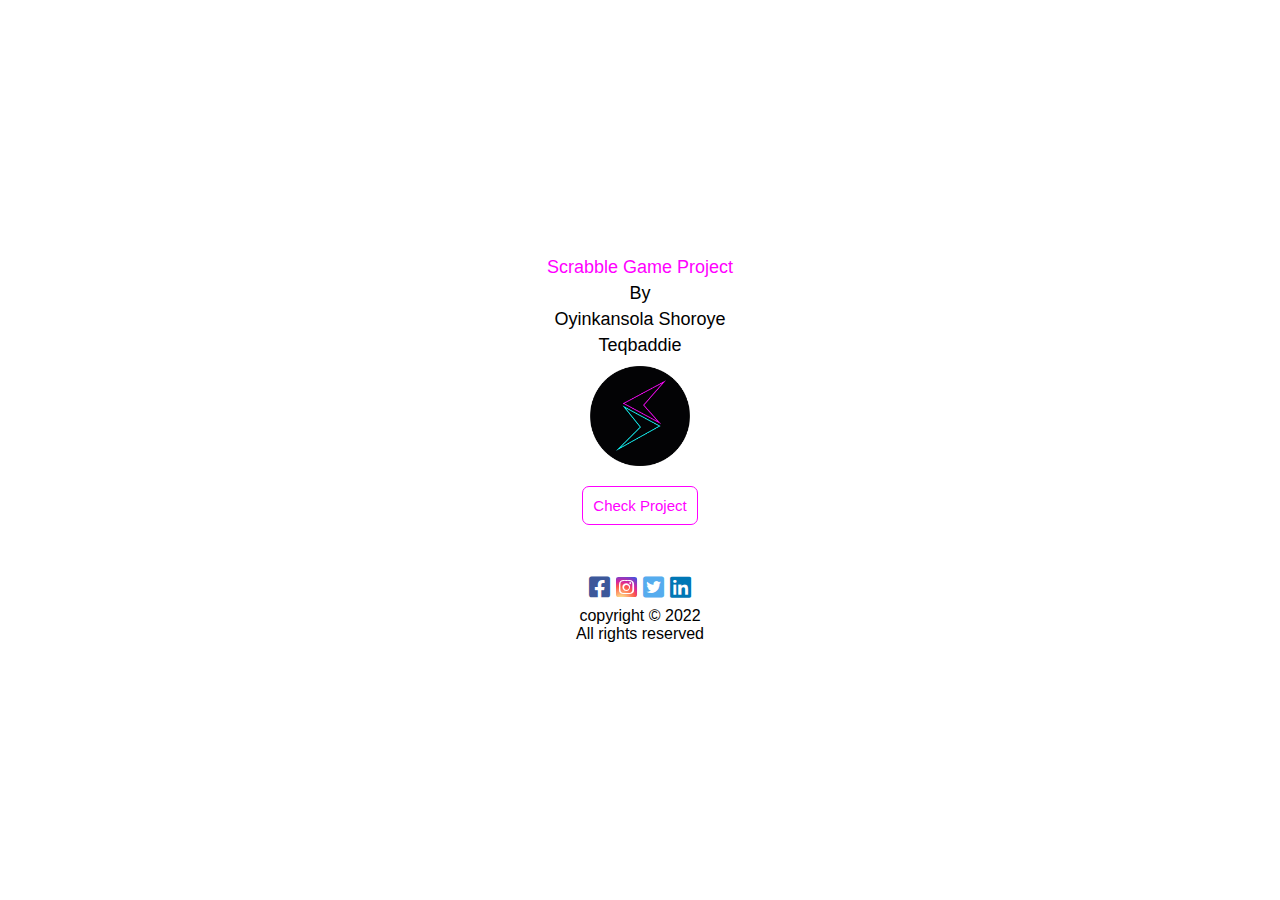
<file: index.html>
<!DOCTYPE html>
<html lang="en">
  <head>
    <meta charset="UTF-8" />
    <meta http-equiv="X-UA-Compatible" content="IE=edge" />
    <meta name="viewport" content="width=device-width, initial-scale=1.0" />
    <title>Scrabble Game</title>
    <link rel="stylesheet" href="css/all.css" />
    <link rel="stylesheet" href="css/styles.css" />
  </head>
  <body>
    <div class="container">
      <p style="color: magenta">Scrabble Game Project</p>
      <p>By</p>
      <p>Oyinkansola Shoroye</p>
      <p>Teqbaddie</p>
      <img src="./img/Logo.png" class="my-logo" alt="" />
      <button><a href="./start.html">Check Project</a></button>
        <div class="follow">
          <a href="https://facebook.com/oyinkansola.shoroye" target="_blank"
            ><i style="color: #3c589a" class="fa-brands fa-facebook-square"></i
          ></a>
          <a
            href="https://www.instagram.com/oyinkansola_shoroye/"
            target="_blank"
            ><i class="fa-brands fa-instagram-square"></i
          ></a>
          <a href="https://twitter.com/teqbaddie" target="_blank"
            ><i style="color: #55acee" class="fa-brands fa-twitter-square"></i
          ></a>
          <a
            href="https://www.linkedin.com/in/oyinkansolashoroye"
            target="_blank"
            ><i style="color: #0077b5" class="fa-brands fa-linkedin"></i
          ></a>
        </div>
        <div class="footer-bottom">
          <div class="copyright">copyright © 2022</div>
          <div class="rights">All rights reserved</div>
        </div>
      </div>
  </body>
</html>
</file>
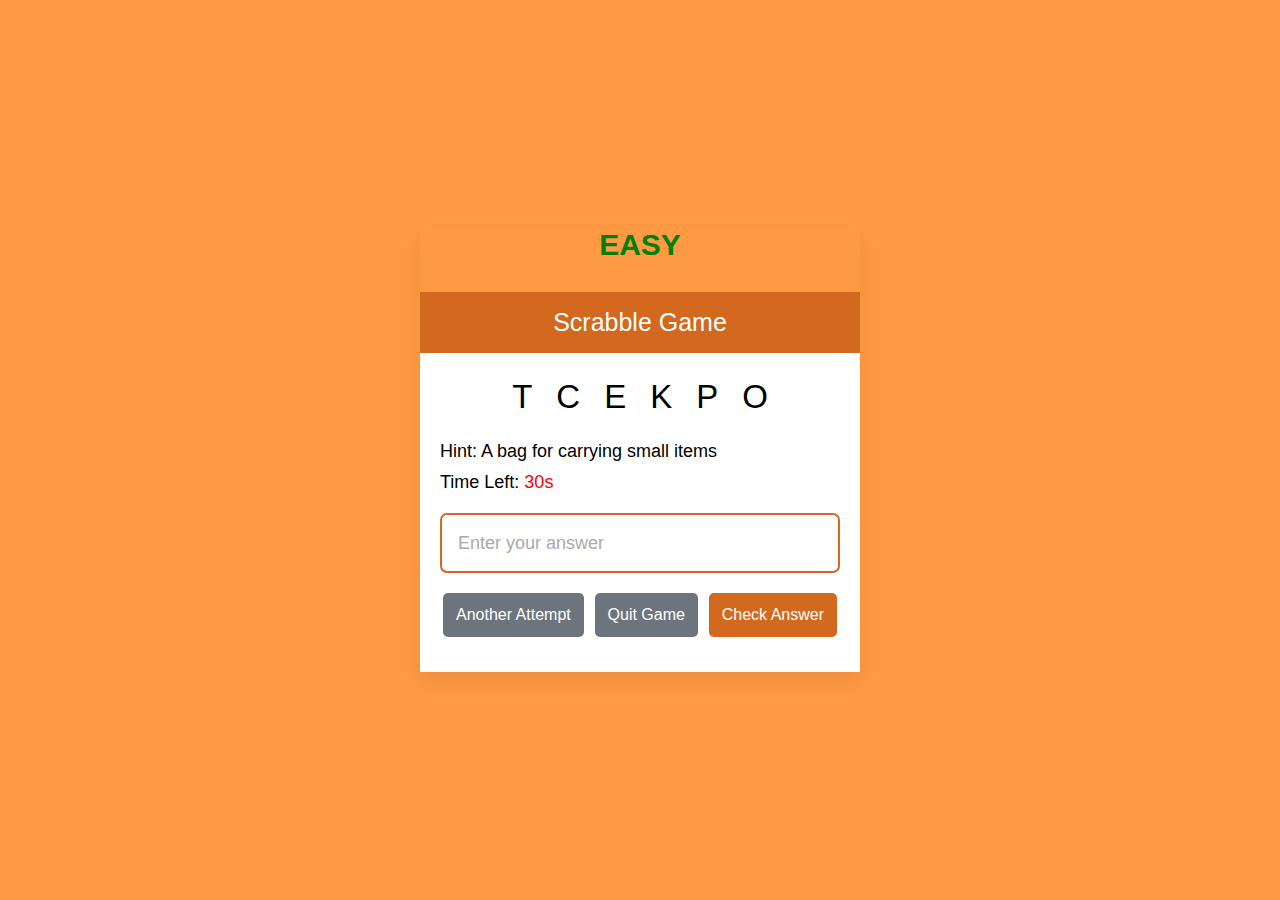
<file: scrabbleeasy.html>
<!DOCTYPE html>
<html lang="en">
  <head>
    <meta charset="utf-8">
    <meta http-equiv="X-UA-Compatible" content="IE=edge" />
    <meta name="viewport" content="width=device-width, initial-scale=1.0" />
    <title>Scrabble Game</title>
    <link rel="stylesheet" href="css/all.css">
    <link rel="stylesheet" href="css/style.css">
    <script src="js/scrabble.js" defer></script>
    <script src="js/script.js" defer></script>
  </head>
  <body>
    
    <div class="game-container">
      <h2 class="level" style="color: green;">EASY</h2>
        <h2>Scrabble Game</h2>
        <div class="game-content">
            <p class="word"></p>
            <div class="details">
                <p class="hint">Hint: <span></span></p>
                <p class="time">Time Left: <span style="color: red;"><b>30</b>s</span></p>
            </div>
            <input type="text" spellcheck="false" placeholder="Enter your answer">
            <div class="buttons">
                <button class="another-attempt">Another Attempt</button>
                <a class="button" href="./start.html">Quit Game</a>
                <button class="check-answer">Check Answer</button>
            </div>
        </div>
    </div>
  </body>
</html>
</file>
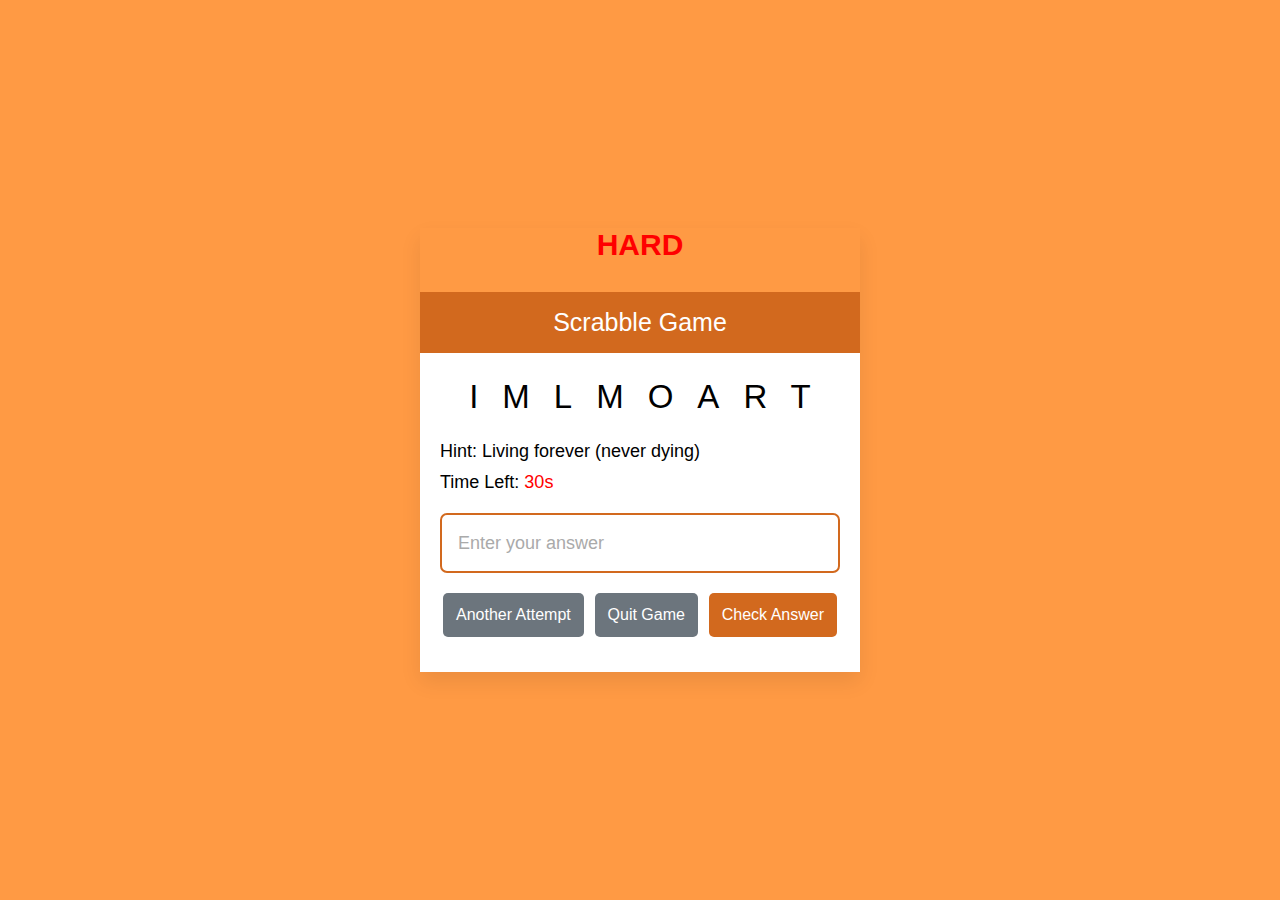
<file: scrabblehard.html>
<!DOCTYPE html>
<html lang="en">
  <head>
    <meta charset="utf-8">
    <meta http-equiv="X-UA-Compatible" content="IE=edge" />
    <meta name="viewport" content="width=device-width, initial-scale=1.0" />
    <title>Scrabble Game</title>
    <link rel="stylesheet" href="css/all.css">
    <link rel="stylesheet" href="css/style.css">
    <script src="js/scrabble.js" defer></script>
    <script src="js/scripthard.js" defer></script>
  </head>
  <body>
    
    <div class="game-container">
      <h2 class="level" style="color: red;">HARD</h2>
        <h2>Scrabble Game</h2>
        <div class="game-content">
            <p class="word"></p>
            <div class="details">
                <p class="hint">Hint: <span></span></p>
                <p class="time">Time Left: <span style="color: red;"><b>30</b>s</span></p>
            </div>
            <input type="text" spellcheck="false" placeholder="Enter your answer">
            <div class="buttons">
                <button class="another-attempt">Another Attempt</button>
                <a class="button" href="./start.html">Quit Game</a>
                <button class="check-answer">Check Answer</button>
            </div>
        </div>
    </div>
  </body>
</html>
</file>
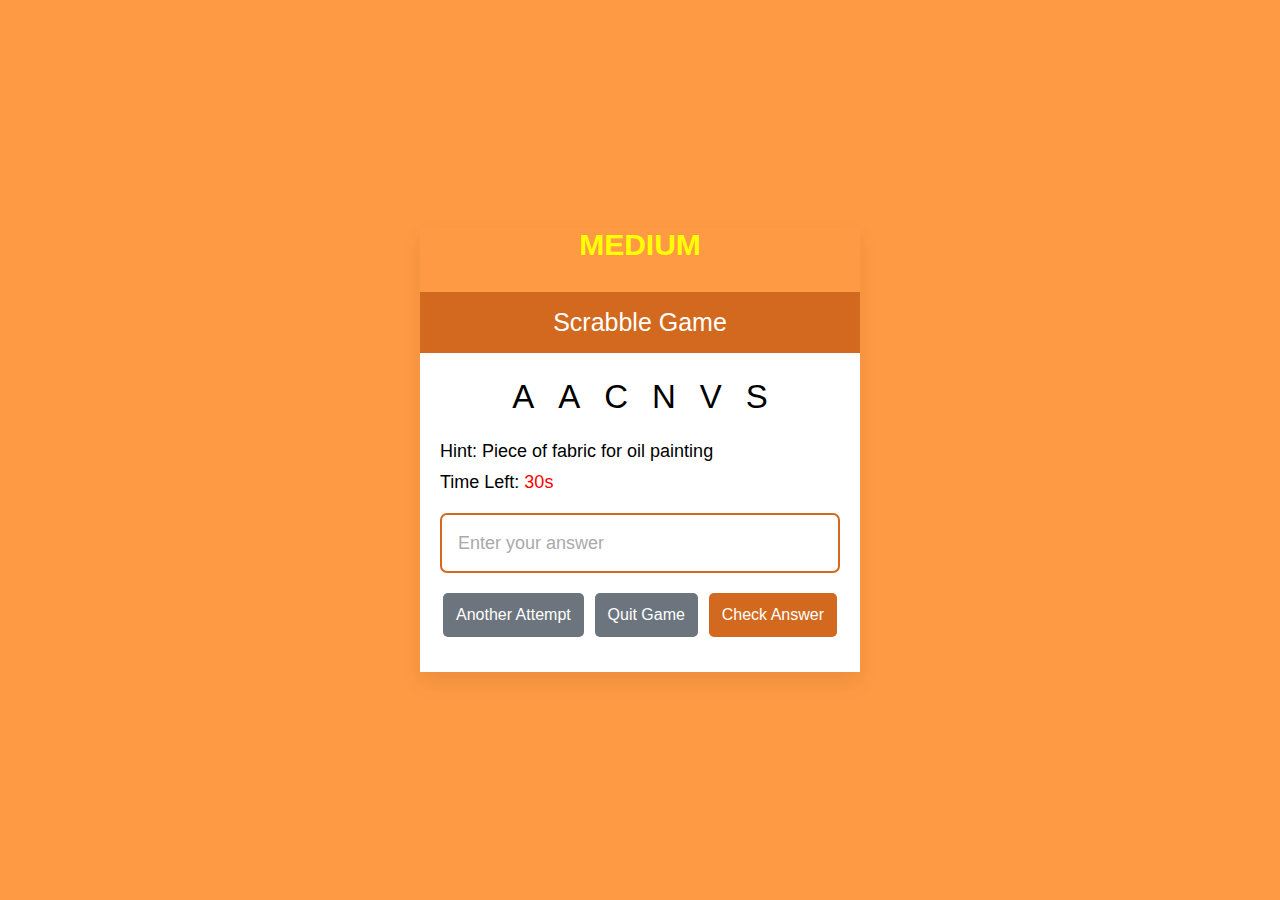
<file: scrabblemedium.html>
<!DOCTYPE html>
<html lang="en">
  <head>
    <meta charset="utf-8">
    <meta http-equiv="X-UA-Compatible" content="IE=edge" />
    <meta name="viewport" content="width=device-width, initial-scale=1.0" />
    <title>Scrabble Game</title>
    <link rel="stylesheet" href="css/all.css">
    <link rel="stylesheet" href="css/style.css">
    <script src="js/scrabble.js" defer></script>
    <script src="js/scriptmedium.js" defer></script>
  </head>
  <body>
    
    <div class="game-container">
      <h2 class="level" style="color: yellow;">MEDIUM</h2>
        <h2>Scrabble Game</h2>
        <div class="game-content">
            <p class="word"></p>
            <div class="details">
                <p class="hint">Hint: <span></span></p>
                <p class="time">Time Left: <span style="color: red;"><b>30</b>s</span></p>
            </div>
            <input type="text" spellcheck="false" placeholder="Enter your answer">
            <div class="buttons">
                <button class="another-attempt">Another Attempt</button>
                <a class="button" href="./start.html">Quit Game</a>
                <button class="check-answer">Check Answer</button>
            </div>
        </div>
    </div>
  </body>
</html>
</file>
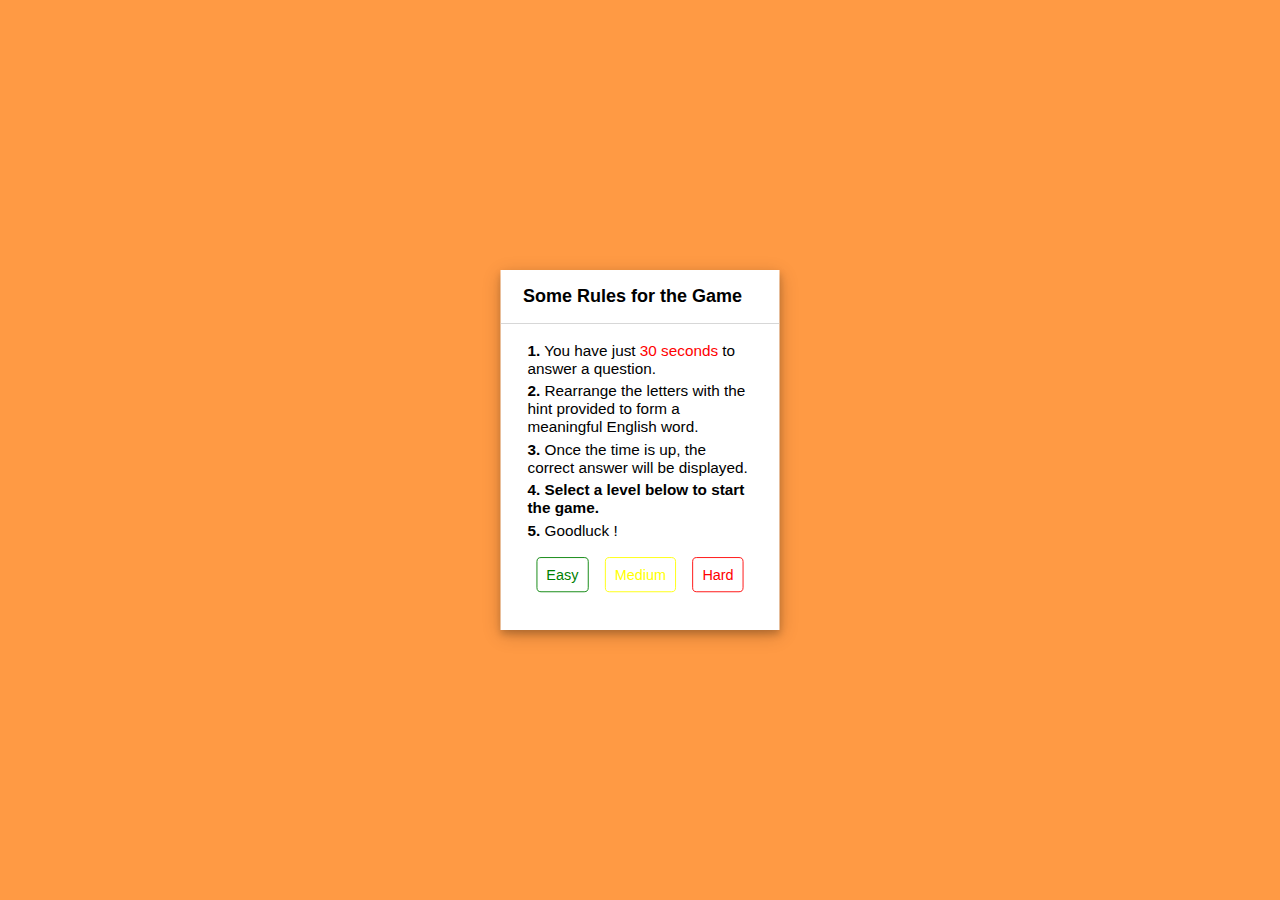
<file: start.html>
<!DOCTYPE html>
<html lang="en">
<head>
    <meta charset="UTF-8">
    <meta http-equiv="X-UA-Compatible" content="IE=edge">
    <meta name="viewport" content="width=device-width, initial-scale=1.0">
    <title>Scrabble Game</title>
    <link rel="stylesheet" href="css/styletwo.css">
</head>
<body>
        <div class="info_box">
            <div class="info-title"><span>Some Rules for the Game</span></div>
            <div class="info-list">
                <div class="info"><span style="font-weight: 600;">1.</span> You have just <span style="color: red;">30 seconds</span> to answer a question.</div>
                <div class="info"><span style="font-weight: 600;">2.</span> Rearrange the letters with the hint provided to form a meaningful English word.</div>
                <div class="info"><span style="font-weight: 600;">3.</span> Once the time is up, the correct answer will be displayed.</div>
                <div class="info" ><span style="font-weight: 600;"> 4.  Select a level below to start the game.</span></div>
                <div class="info"><span style="font-weight: 600;">5.</span> Goodluck !</div>
            </div>
            <div class="buttons">
                 <a class="button" style="color: green; border: 1px solid green;" href="./scrabbleeasy.html">Easy</a></button>
                <a class="button" style="color: yellow; border: 1px solid yellow;" href="./scrabblemedium.html">Medium</a></button>
                <a class="button" style="color: red; border: 1px solid red;" href="./scrabblehard.html">Hard</a></button>
            </div>
        </div>
    
</body>


</html>
</file>
<file: css/styles.css>
*{
  margin: 0;
  padding: 0;
  box-sizing: border-box;
  font-family: Arial, Helvetica, sans-serif;
}

body{
    display: flex;
    padding: 0 10px;
    min-height: 100vh;
    align-items: center;
    background: white;
    justify-content: center;
  }

  img {
    width: 100px;
    margin: 10px auto;
    display: flex;
  }

  .container p {
    text-align: center;
    font-size: 18px;
    margin-bottom: 5px;
  }

  .follow {
    display: flex;
    justify-content: center;
  }

  .fa-brands {
    font-size: 1.5rem;
    padding-left: 3px;
    padding-right: 3px;
  }

  .fa-instagram-square {
    color: transparent;
    background: -webkit-radial-gradient(
      30% 107%,
      circle,
      #fdf497 0%,
      #fdf497 5%,
      #fd5949 45%,
      #d6249f 60%,
      #285aeb 90%
    );
    background: -o-radial-gradient(
      30% 107%,
      circle,
      #fdf497 0%,
      #fdf497 5%,
      #fd5949 45%,
      #d6249f 60%,
      #285aeb 90%
    );
    background: radial-gradient(
      circle at 30% 107%,
      #fdf497 0%,
      #fdf497 5%,
      #fd5949 45%,
      #d6249f 60%,
      #285aeb 90%
    );
    background: -webkit-radial-gradient(
      circle at 30% 107%,
      #fdf497 0%,
      #fdf497 5%,
      #fd5949 45%,
      #d6249f 60%,
      #285aeb 90%
    );
    background-clip: text;
    -webkit-background-clip: text;
  }

  button {
    margin: 20px auto 50px auto;
    display: flex;
    border: none;
    background-color: white;
  }

  button a {
    text-decoration: none;
    padding: 10px;
    font-size: 15px;
    color: magenta;
    border: 1px solid magenta;
    border-radius: 7px;
  }

  .footer-bottom {
    display: flex;
    text-align: center;
    flex-direction: column;
    margin: 7px auto 0px auto;
  }

  @media (prefers-reduced-motion: no-preference) {
    .my-logo {
      animation: Logo-spin infinite 20s linear;
    }
  }

  @keyframes Logo-spin {
    from {
      transform: rotate(0deg);
    }
    to {
      transform: rotate(360deg);
    }
  }
</file>
<file: css/style.css>
*{
  margin: 0;
  padding: 0;
  box-sizing: border-box;
  font-family: Arial, Helvetica, sans-serif;
}

body{
  display: flex;
  /* flex-direction: column; */
  padding: 0 10px;
  align-items: center;
  justify-content: center;
  min-height: 100vh;
  background-color: #ff9a44;
}

.game-container{
  width: 440px;
  background: #fff;
  box-shadow: 0 10px 20px rgba(0,0,0,0.08);
}

.game-container .level {
   background: #ff9a44;
   box-shadow: none;
   padding-bottom: 30px;
   text-align: center;
   font-size: 30px;
}

.game-container h2:not(.level){
  text-align: center;
  font-size: 25px;
  font-weight: 500;
  padding: 16px 25px;
  /* background: #fc6076; */
  background-color: chocolate;
  color: white;
}
.game-container .game-content{
  margin: 25px 20px 35px;
}
.game-content .word{
  user-select: none;
  font-size: 33px;
  font-weight: 500;
  text-align: center;
  letter-spacing: 24px;
  margin-right: -24px;
  word-break: break-all;
  text-transform: uppercase;
}
.game-content .details{
  margin: 25px 0 20px;
}
.details p{
  font-size: 18px;
  margin-bottom: 10px;
}
.details p b{
  font-weight: 500;
}
.game-content input{
  width: 100%;
  height: 60px;
  border: 2px solid chocolate;
  /* outline-color: chocolate; */
  padding: 0 16px;
  font-size: 18px;
  border-radius: 7px;
  /* border-color: chocolate; */
}
.game-content input:focus{
  box-shadow: 0px 2px 4px rgba(0,0,0,0.08);
}
.game-content input::placeholder{
  color: #aaa;
}
.game-content input:focus::placeholder{
  color: #bfbfbf;
}
.game-content .buttons{
  display: flex;
  margin-top: 20px;
  justify-content: space-between;
}
.buttons button{
  border: none;
  outline: none;
  color: #fff;
  cursor: pointer;
  padding: 13px;
  font-size: 16px;
  border-radius: 5px;
  margin-left: 3px;
  margin-right: 3px;
  transition: all 0.3s ease;
}

.button {
  border: none;
  outline: none;
  color: #fff;
  background: #6C757D;
  cursor: pointer;
  padding: 13px;
  font-size: 16px;
  border-radius: 5px;
  margin-left: 3px;
  margin-right: 3px;
  transition: all 0.3s ease;
  text-decoration: none;
  text-align: center;
}

.button:hover {
  background: #5f666d;
}

.buttons button:active{
  transform: scale(0.97);
}
.buttons .another-attempt{
  background: #6C757D;
}

.buttons .another-attempt:hover{
  background: #5f666d;
}

.buttons .check-answer{
  background: chocolate;
}

.buttons .check-answer:hover{
  background: chocolate;
}

@media screen and (max-width: 470px) {
  .game-container h2{
    font-size: 22px;
    padding: 13px 20px;
  }
  .game-content .word{
    font-size: 30px;
    letter-spacing: 20px;
    margin-right: -20px;
  }
  .game-container .content{
    margin: 20px 20px 30px;
  }
  .details p{
    font-size: 16px;
    margin-bottom: 8px;
  }
  .game-content input{
    height: 55px;
    font-size: 17px;
  }
  .buttons button{
    padding: 14px 0;
    font-size: 16px;
    width: calc(100% / 2 - 7px);
  }
}
</file>
<file: css/styletwo.css>
*{
    margin: 0;
    padding: 0;
    box-sizing: border-box;
    font-family: Arial, Helvetica, sans-serif;
}

body{
    background-color: #ff9a44;
}

::selection{
    color: #fff;
    background: #ff9a44;
}


.info_box{
    position: absolute;
    /* width: 540px; */
    width: 310px;
    height: 400px; 
    top: 50%;
    left: 50%;
    transform: translate(-50%, -50%);
    transform: translate(-50%, -50%) scale(0.9);
    background-color: white;
    box-shadow: 0 4px 8px 0 rgba(0, 0, 0, 0.2), 
                0 6px 20px 0 rgba(0, 0, 0, 0.19);
}

.info_box .buttons {
    text-align: center;
}

.info_box .buttons .button{
    margin: 0px 7px 15px 7px;
    height: 40px;
    padding: 10px;
    width: 100px;
    font-size: 16px;
    font-weight: 500;
    cursor: pointer;
    border: none;
    outline: none;
    border-radius: 5px;
    background-color: white;
    transition: all 0.3s ease;
    text-decoration: none;
}

.info_box .info-title{
    height: 60px;
    width: 100%;
    border-bottom: 1px solid lightgrey;
    display: flex;
    text-align: center;
    align-items: center;
    padding: 0 25px;
    border-radius: 5px 5px 0 0;
    font-size: 20px;
    font-weight: 600;
}

.info_box .info-list{
    padding: 15px 30px;
    margin-bottom: 10px;
}

.info_box .info-list .info{
    margin: 5px 0;
    font-size: 17px;
}
</file>
